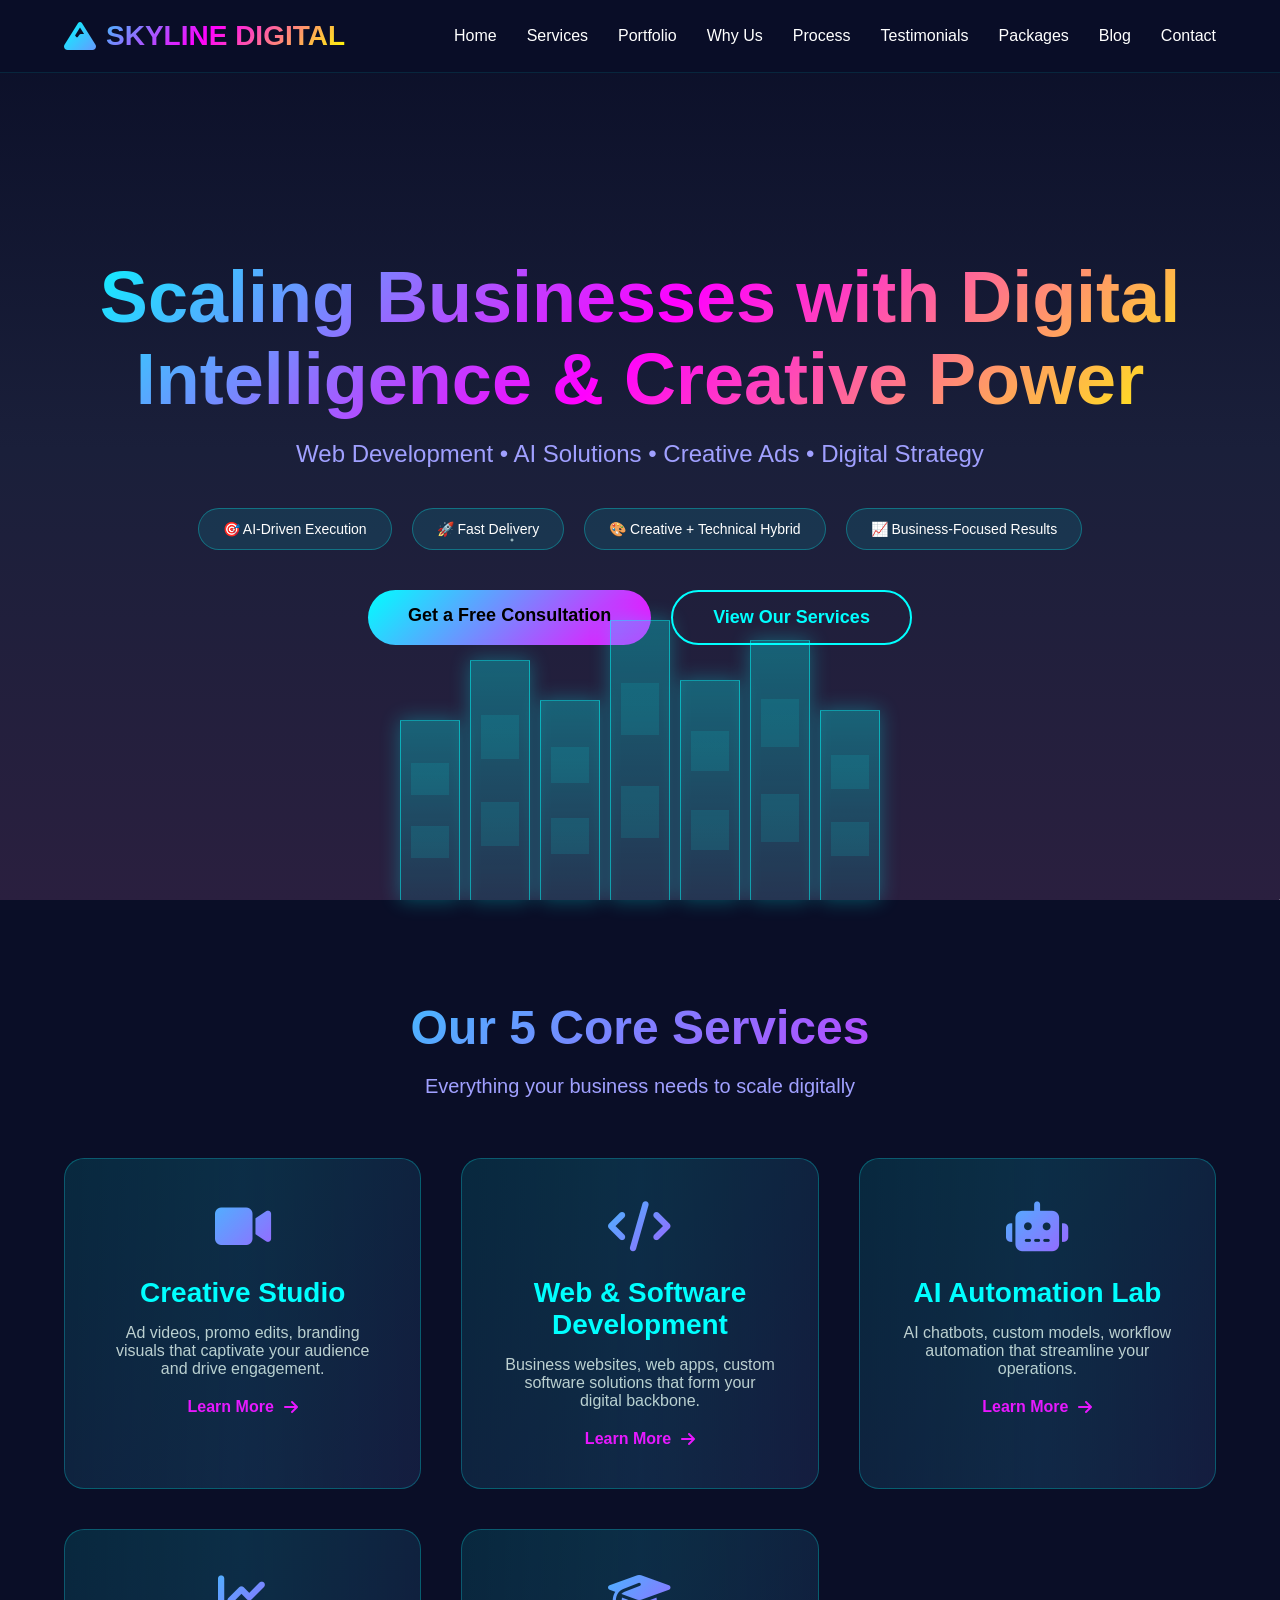
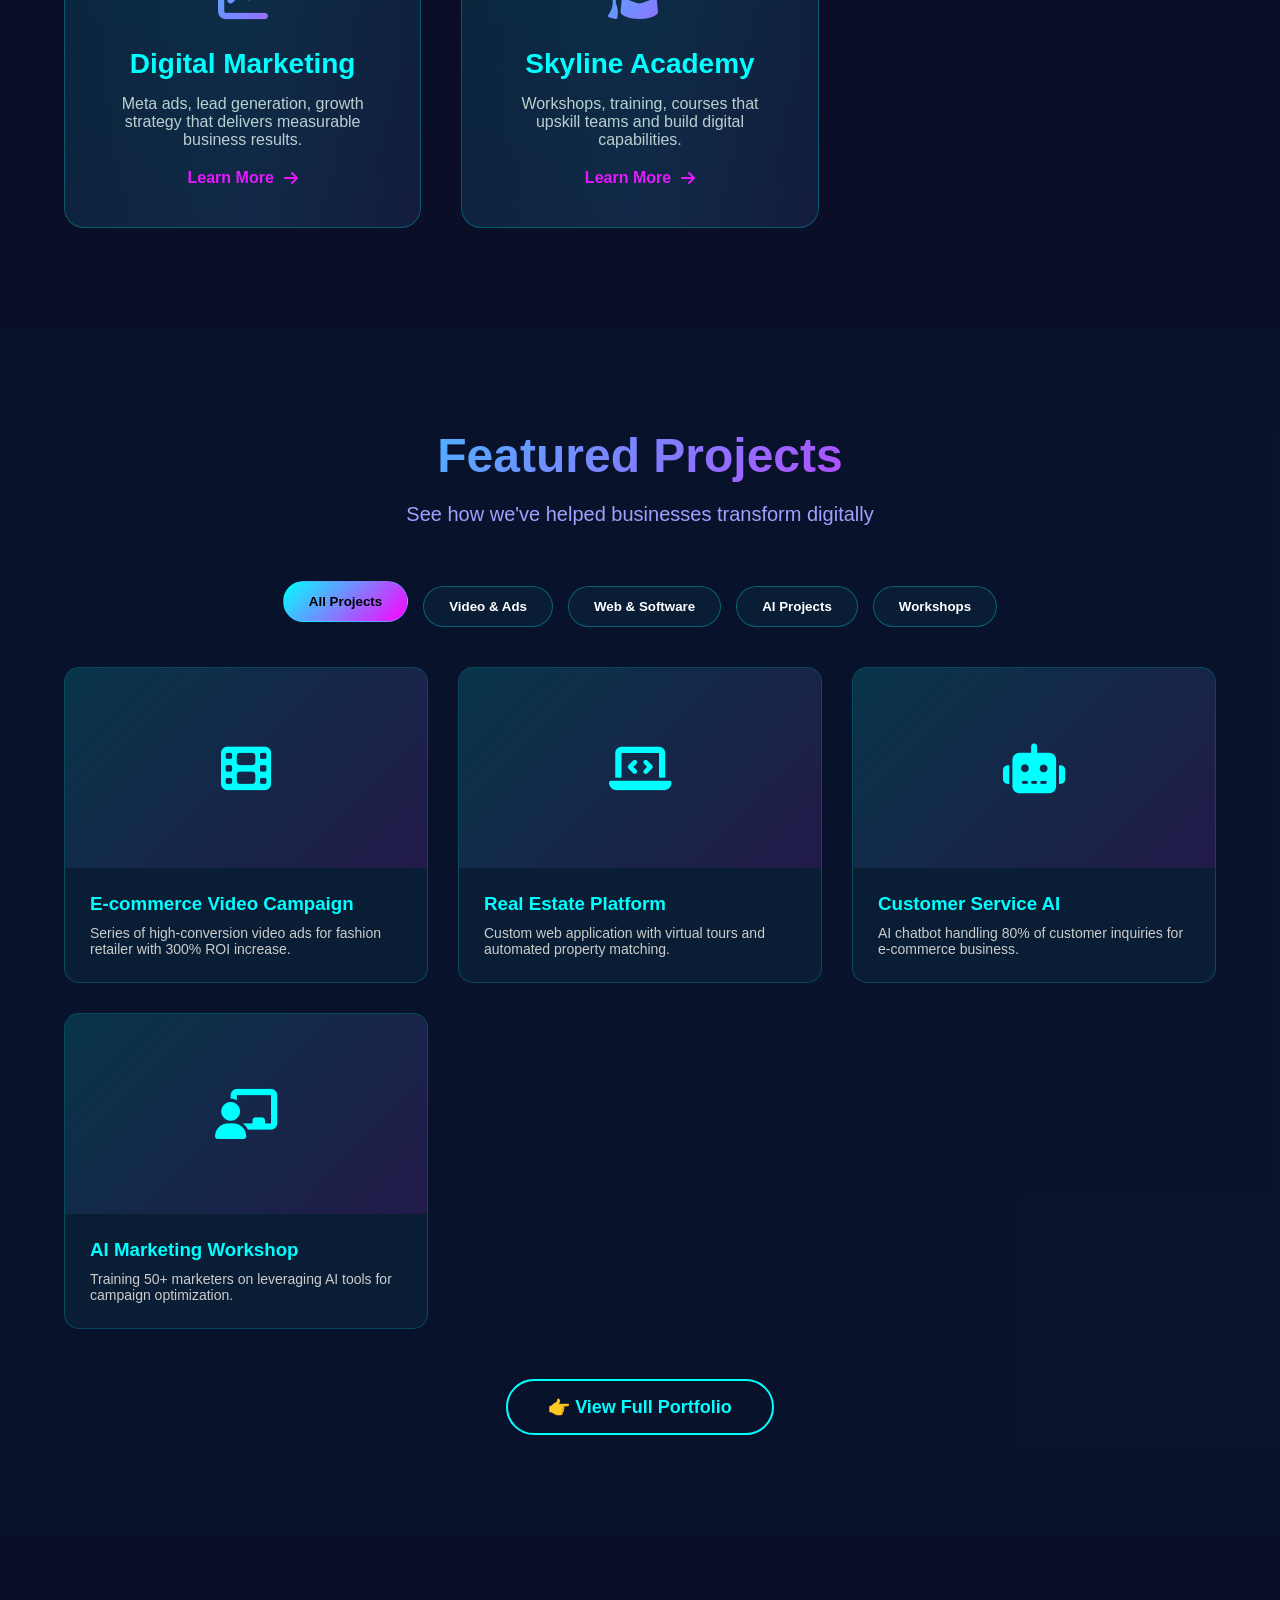
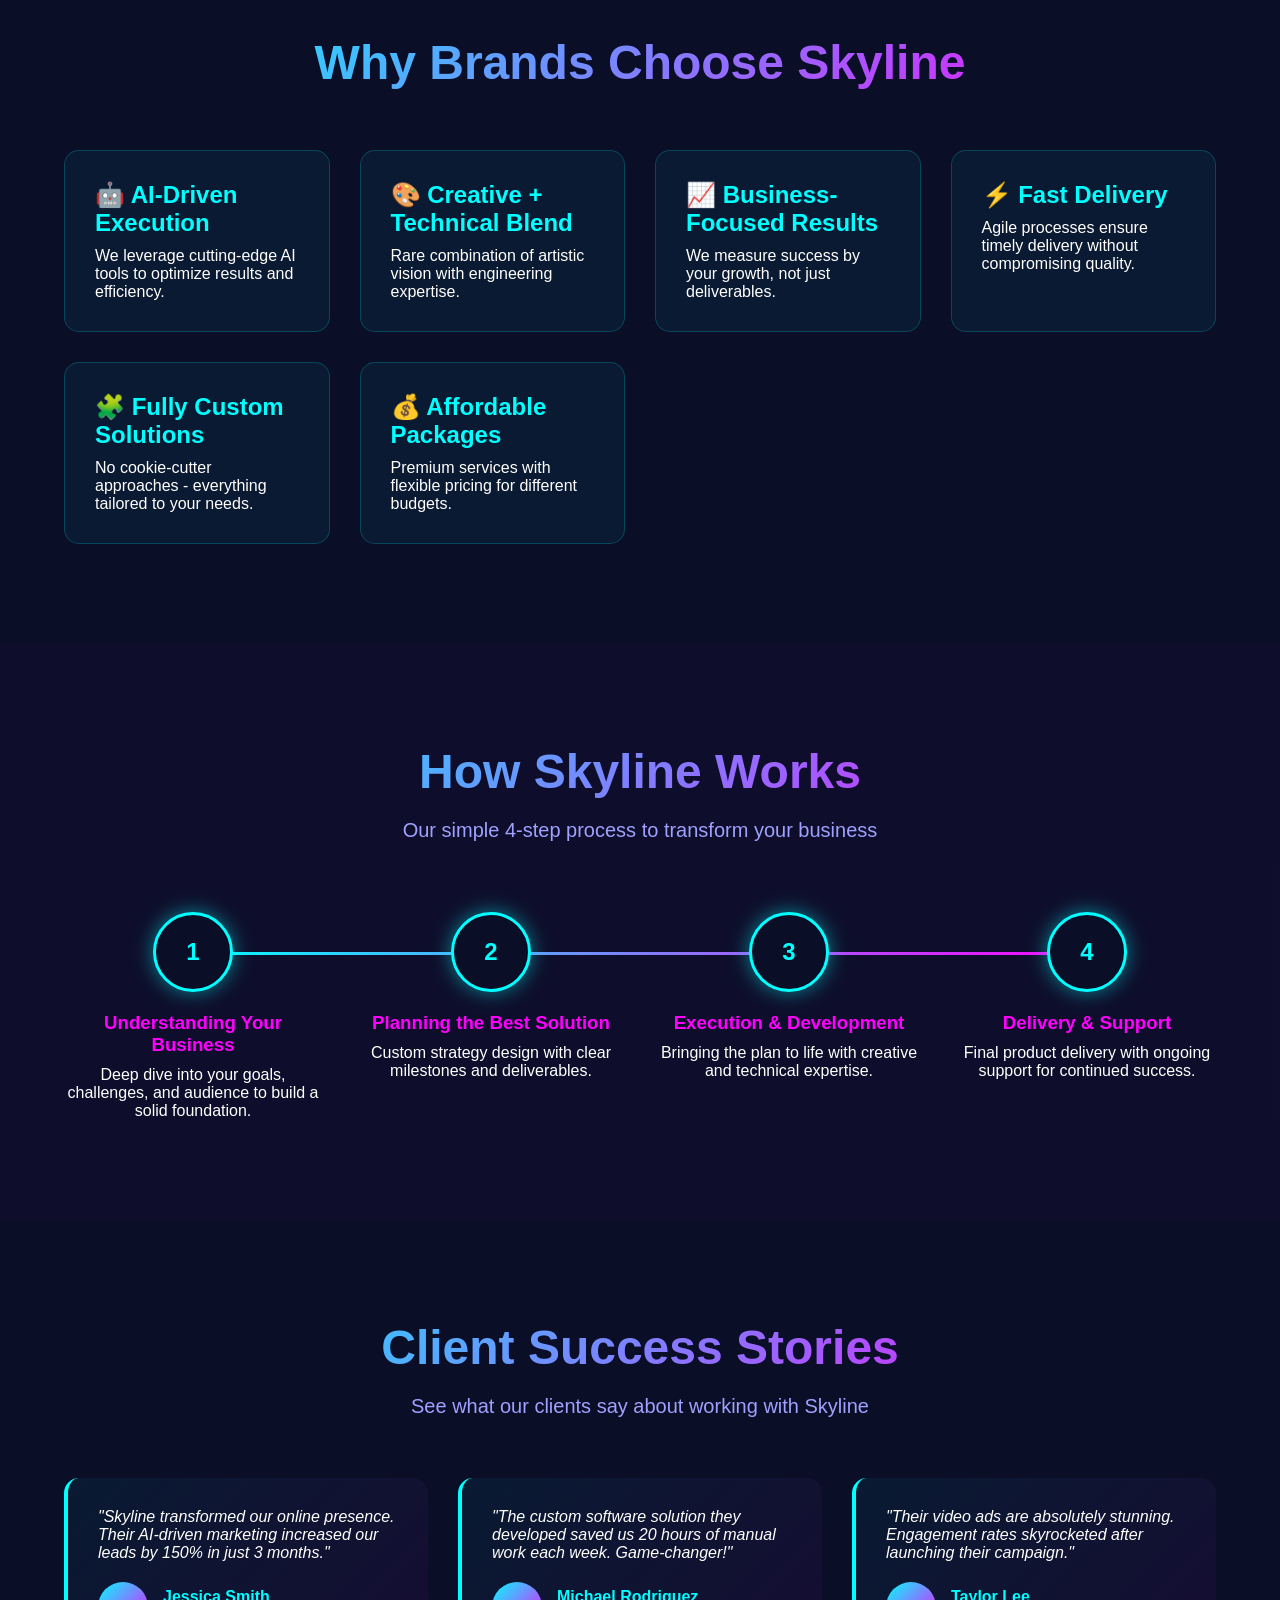
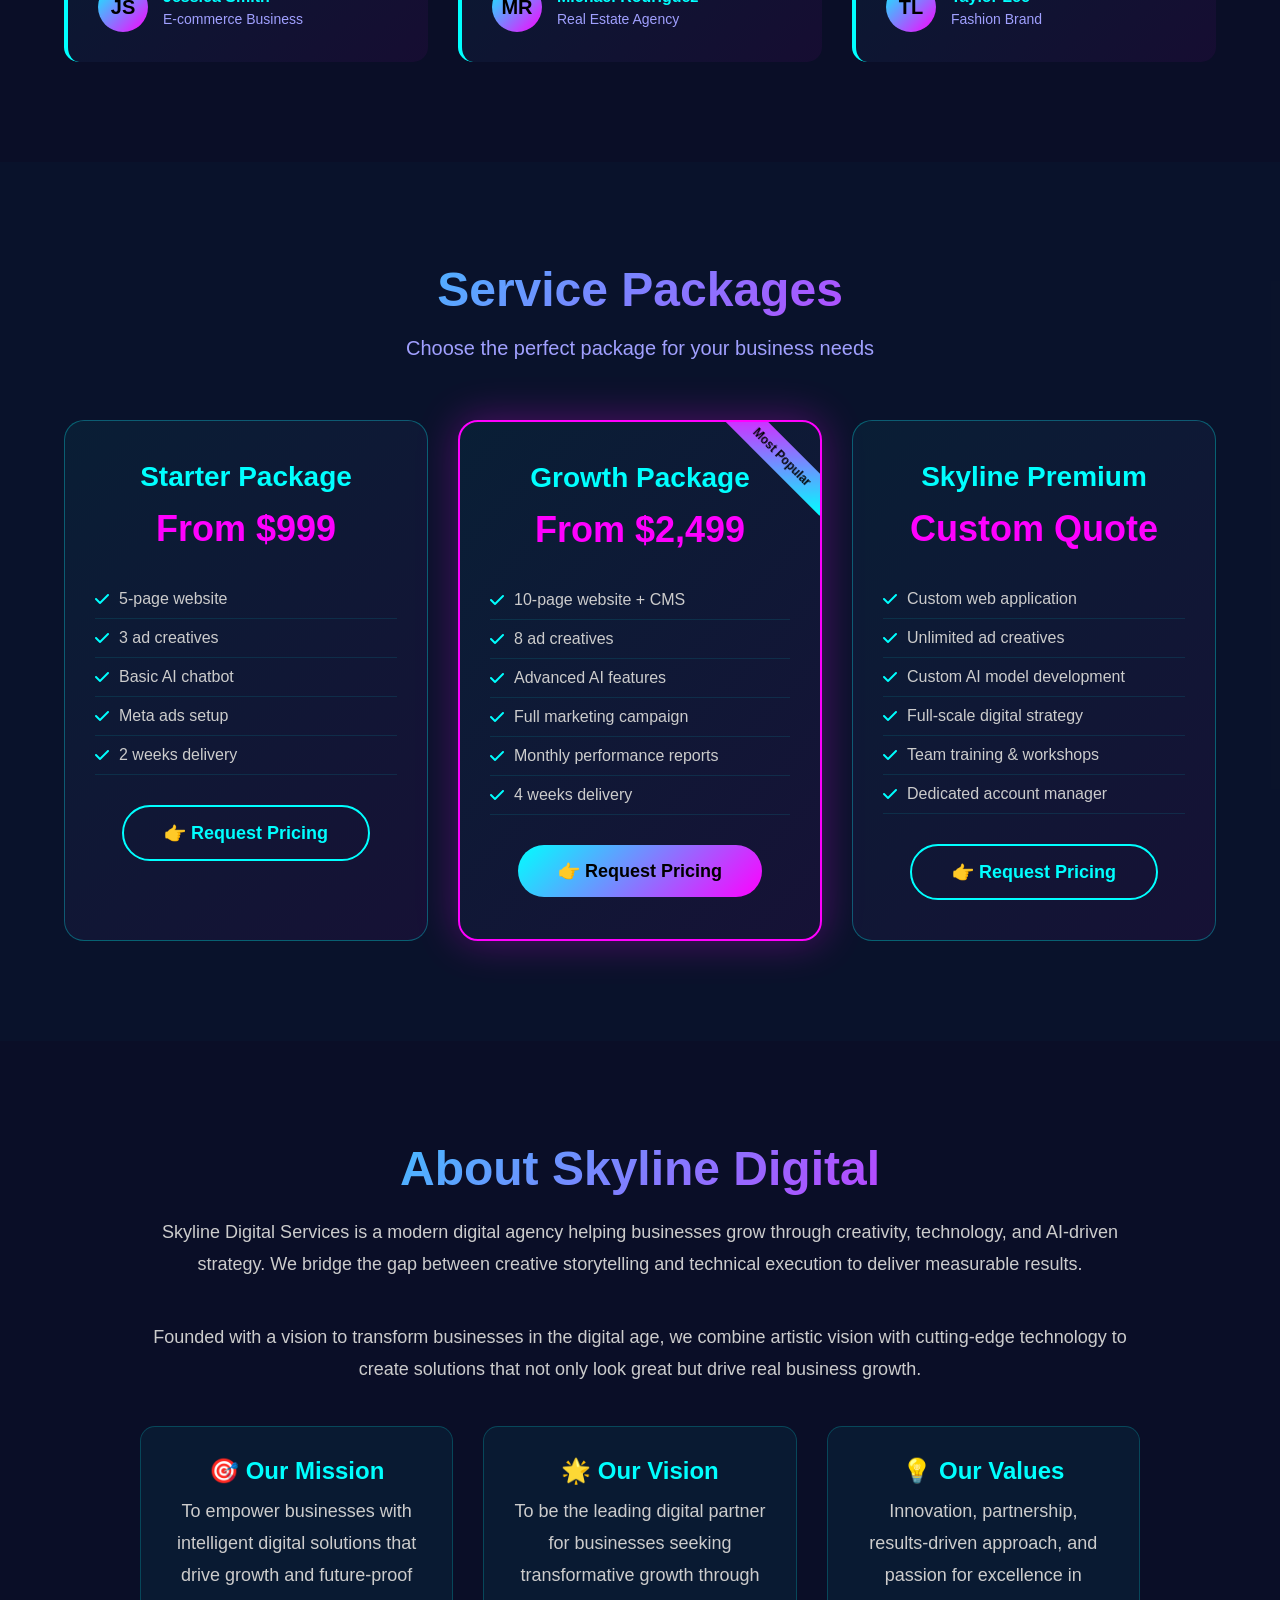
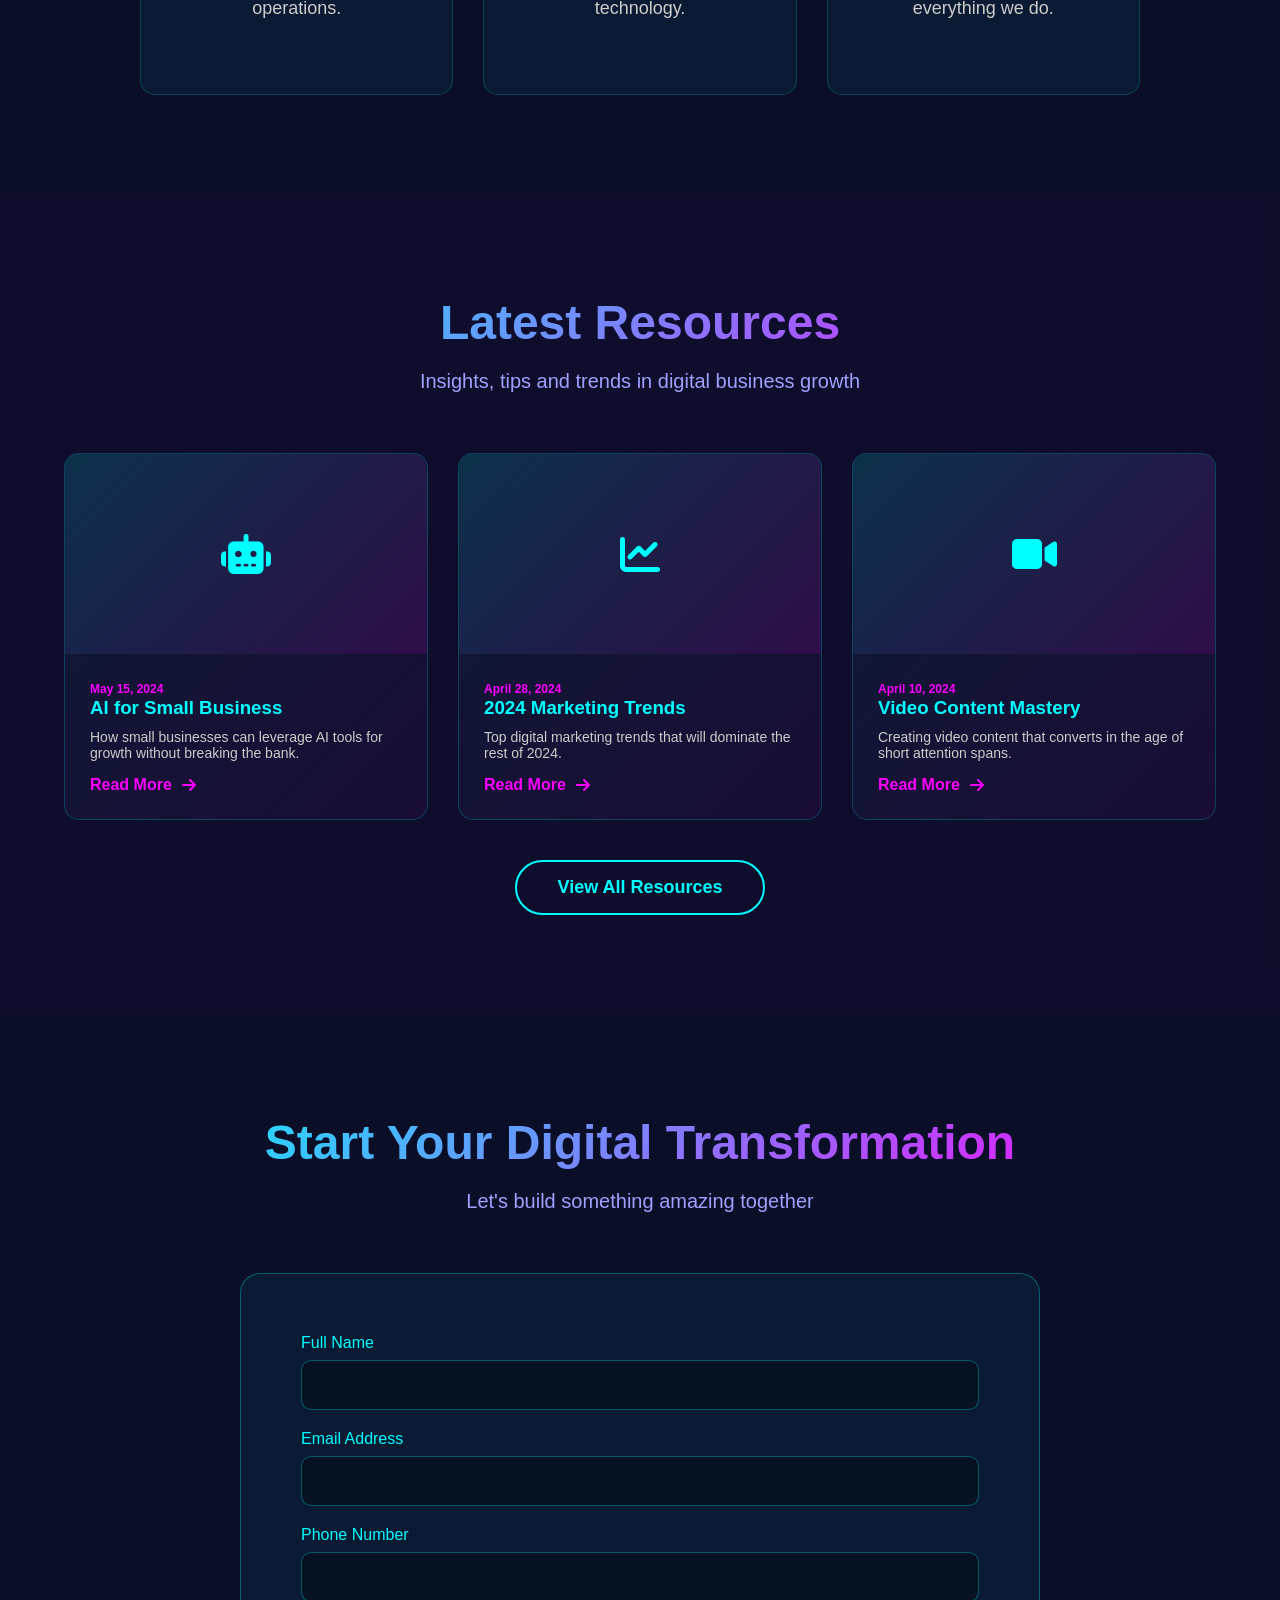
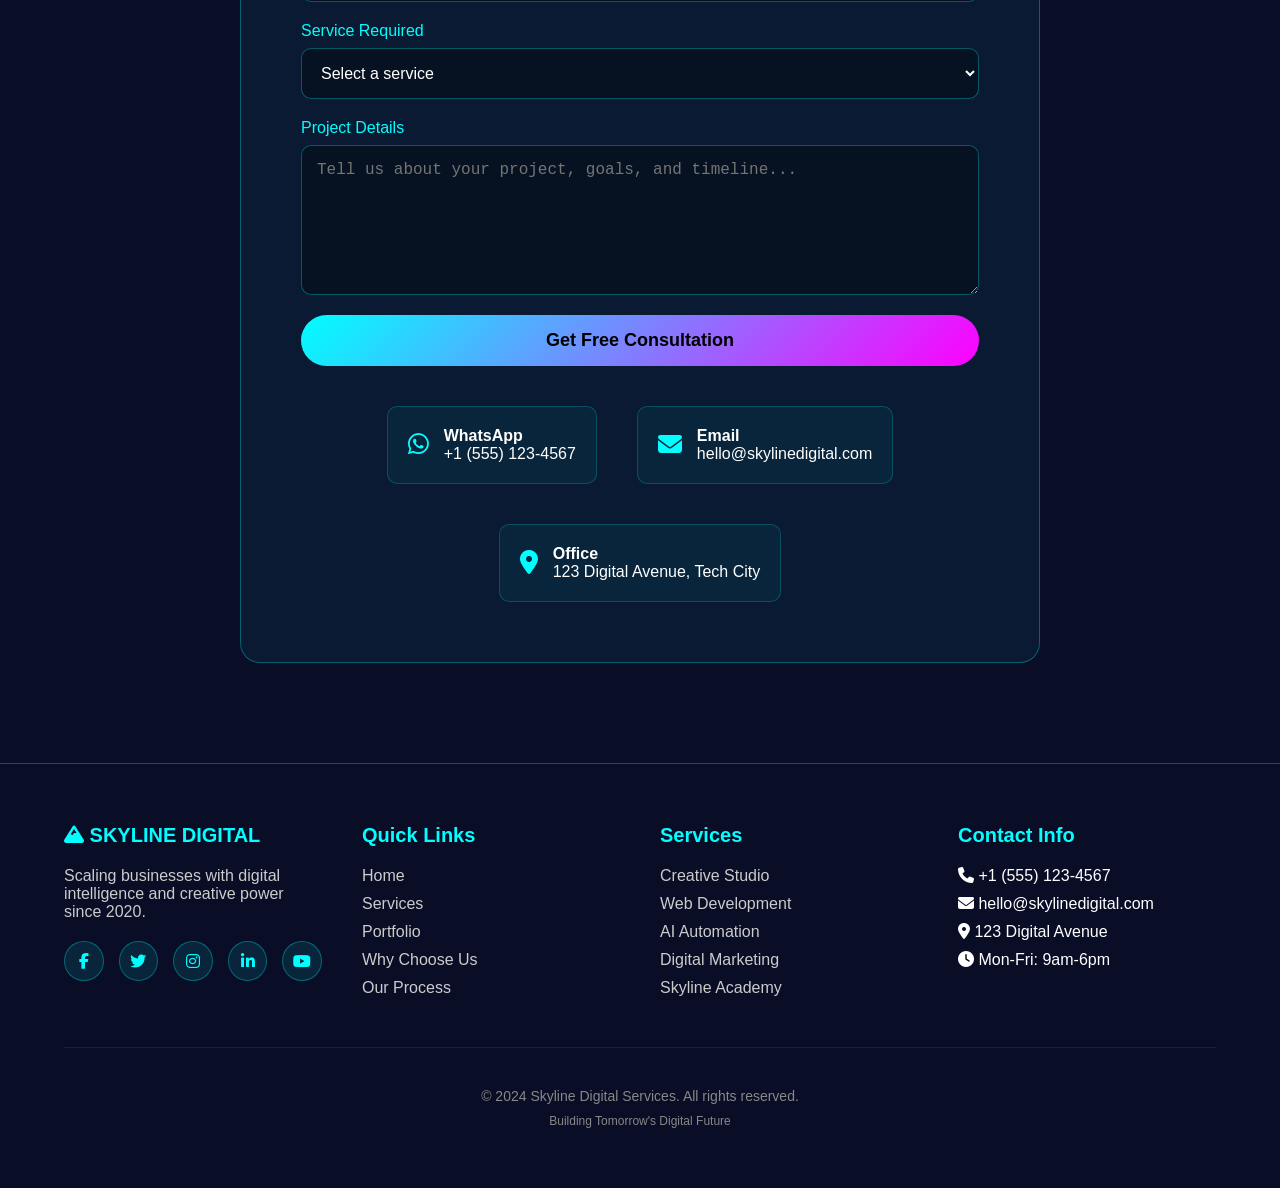
<file: sky/index2.html>
<!DOCTYPE html>
<html lang="en">
<head>
    <meta charset="UTF-8">
    <meta name="viewport" content="width=device-width, initial-scale=1.0">
    <title>Skyline Digital Services - Building Tomorrow's Digital Future</title>
    <link rel="stylesheet" href="https://cdnjs.cloudflare.com/ajax/libs/font-awesome/6.4.0/css/all.min.css">
    <style>
        * {
            margin: 0;
            padding: 0;
            box-sizing: border-box;
        }

        body {
            font-family: 'Segoe UI', Tahoma, Geneva, Verdana, sans-serif;
            background: #0a0e27;
            color: #fff;
            overflow-x: hidden;
        }

        /* Animated Skyline Background */
        .skyline-bg {
            position: fixed;
            top: 0;
            left: 0;
            width: 100%;
            height: 100%;
            z-index: -1;
            background: linear-gradient(180deg, #0a0e27 0%, #1a1f3a 50%, #2a1f3f 100%);
        }

        .stars {
            position: absolute;
            width: 100%;
            height: 100%;
            background-image: 
                radial-gradient(2px 2px at 20% 30%, white, transparent),
                radial-gradient(2px 2px at 60% 70%, white, transparent),
                radial-gradient(1px 1px at 50% 50%, white, transparent),
                radial-gradient(1px 1px at 80% 10%, white, transparent),
                radial-gradient(2px 2px at 90% 60%, white, transparent);
            background-size: 200% 200%;
            animation: twinkle 8s ease-in-out infinite;
        }

        @keyframes twinkle {
            0%, 100% { opacity: 0.5; }
            50% { opacity: 1; }
        }

        /* Navigation */
        nav {
            position: fixed;
            top: 0;
            width: 100%;
            padding: 20px 5%;
            display: flex;
            justify-content: space-between;
            align-items: center;
            z-index: 1000;
            background: rgba(10, 14, 39, 0.95);
            backdrop-filter: blur(10px);
            border-bottom: 1px solid rgba(0, 255, 255, 0.1);
            animation: slideDown 0.8s ease-out;
        }

        @keyframes slideDown {
            from { transform: translateY(-100px); opacity: 0; }
            to { transform: translateY(0); opacity: 1; }
        }

        .logo {
            font-size: 28px;
            font-weight: bold;
            background: linear-gradient(135deg, #00ffff, #ff00ff, #ffff00);
            -webkit-background-clip: text;
            -webkit-text-fill-color: transparent;
            animation: glow 3s ease-in-out infinite;
            display: flex;
            align-items: center;
        }

        .logo i {
            margin-right: 10px;
            font-size: 32px;
        }

        @keyframes glow {
            0%, 100% { filter: drop-shadow(0 0 10px rgba(0, 255, 255, 0.5)); }
            50% { filter: drop-shadow(0 0 20px rgba(255, 0, 255, 0.8)); }
        }

        .nav-links {
            display: flex;
            gap: 30px;
            list-style: none;
        }

        .nav-links a {
            color: #fff;
            text-decoration: none;
            font-size: 16px;
            transition: all 0.3s;
            position: relative;
        }

        .nav-links a::after {
            content: '';
            position: absolute;
            bottom: -5px;
            left: 0;
            width: 0;
            height: 2px;
            background: linear-gradient(90deg, #00ffff, #ff00ff);
            transition: width 0.3s;
        }

        .nav-links a:hover::after {
            width: 100%;
        }

        /* Hero Section */
        .hero {
            min-height: 100vh;
            display: flex;
            align-items: center;
            justify-content: center;
            text-align: center;
            padding: 100px 5%;
            position: relative;
        }

        .hero-content {
            max-width: 1200px;
            animation: fadeInUp 1s ease-out;
        }

        @keyframes fadeInUp {
            from { transform: translateY(50px); opacity: 0; }
            to { transform: translateY(0); opacity: 1; }
        }

        .hero h1 {
            font-size: 72px;
            margin-bottom: 20px;
            background: linear-gradient(135deg, #00ffff, #ff00ff, #ffff00);
            -webkit-background-clip: text;
            -webkit-text-fill-color: transparent;
            animation: textShine 3s ease-in-out infinite;
        }

        @keyframes textShine {
            0%, 100% { filter: brightness(1); }
            50% { filter: brightness(1.5); }
        }

        .hero p {
            font-size: 24px;
            margin-bottom: 40px;
            color: #a0a0ff;
            animation: fadeInUp 1.2s ease-out;
        }

        .badges {
            display: flex;
            gap: 20px;
            justify-content: center;
            flex-wrap: wrap;
            margin-bottom: 40px;
            animation: fadeInUp 1.4s ease-out;
        }

        .badge {
            padding: 12px 24px;
            background: rgba(0, 255, 255, 0.1);
            border: 1px solid rgba(0, 255, 255, 0.3);
            border-radius: 25px;
            font-size: 14px;
            transition: all 0.3s;
            cursor: pointer;
        }

        .badge:hover {
            background: rgba(0, 255, 255, 0.2);
            transform: translateY(-5px);
            box-shadow: 0 10px 30px rgba(0, 255, 255, 0.3);
        }

        .cta-buttons {
            display: flex;
            gap: 20px;
            justify-content: center;
            animation: fadeInUp 1.6s ease-out;
        }

        .btn {
            padding: 15px 40px;
            font-size: 18px;
            border: none;
            border-radius: 30px;
            cursor: pointer;
            transition: all 0.3s;
            text-decoration: none;
            display: inline-block;
            font-weight: bold;
        }

        .btn-primary {
            background: linear-gradient(135deg, #00ffff, #ff00ff);
            color: #000;
        }

        .btn-primary:hover {
            transform: scale(1.05);
            box-shadow: 0 15px 40px rgba(0, 255, 255, 0.5);
        }

        .btn-secondary {
            background: transparent;
            border: 2px solid #00ffff;
            color: #00ffff;
        }

        .btn-secondary:hover {
            background: rgba(0, 255, 255, 0.1);
            transform: scale(1.05);
        }

        /* Skyline Animation */
        .skyline-buildings {
            position: absolute;
            bottom: 0;
            left: 0;
            width: 100%;
            height: 300px;
            display: flex;
            align-items: flex-end;
            justify-content: center;
            gap: 10px;
        }

        .building {
            width: 60px;
            background: linear-gradient(180deg, rgba(0, 255, 255, 0.3), rgba(0, 255, 255, 0.1));
            border: 1px solid rgba(0, 255, 255, 0.5);
            border-bottom: none;
            position: relative;
            animation: buildingGrow 2s ease-out;
            box-shadow: 0 0 20px rgba(0, 255, 255, 0.3);
        }

        @keyframes buildingGrow {
            from { height: 0; opacity: 0; }
            to { opacity: 1; }
        }

        .building:nth-child(1) { height: 180px; animation-delay: 0s; }
        .building:nth-child(2) { height: 240px; animation-delay: 0.2s; }
        .building:nth-child(3) { height: 200px; animation-delay: 0.4s; }
        .building:nth-child(4) { height: 280px; animation-delay: 0.6s; }
        .building:nth-child(5) { height: 220px; animation-delay: 0.8s; }
        .building:nth-child(6) { height: 260px; animation-delay: 1s; }
        .building:nth-child(7) { height: 190px; animation-delay: 1.2s; }

        .building::before {
            content: '';
            position: absolute;
            top: 10px;
            left: 10px;
            right: 10px;
            bottom: 10px;
            background: linear-gradient(180deg, 
                transparent 0%, 
                transparent 20%, 
                rgba(0, 255, 255, 0.1) 20%, 
                rgba(0, 255, 255, 0.1) 40%,
                transparent 40%,
                transparent 60%,
                rgba(0, 255, 255, 0.1) 60%,
                rgba(0, 255, 255, 0.1) 80%,
                transparent 80%);
            animation: windowsBlink 3s ease-in-out infinite;
        }

        @keyframes windowsBlink {
            0%, 100% { opacity: 0.5; }
            50% { opacity: 1; }
        }

        /* Section Styling */
        section {
            padding: 100px 5%;
            position: relative;
        }

        .section-title {
            font-size: 48px;
            text-align: center;
            margin-bottom: 20px;
            background: linear-gradient(135deg, #00ffff, #ff00ff);
            -webkit-background-clip: text;
            -webkit-text-fill-color: transparent;
        }

        .section-subtitle {
            text-align: center;
            font-size: 20px;
            color: #a0a0ff;
            margin-bottom: 60px;
            max-width: 800px;
            margin-left: auto;
            margin-right: auto;
        }

        /* About Section */
        .about-content {
            max-width: 1000px;
            margin: 0 auto;
            text-align: center;
        }

        .about-content p {
            font-size: 18px;
            line-height: 1.8;
            color: #ccc;
            margin-bottom: 40px;
        }

        .values {
            display: grid;
            grid-template-columns: repeat(auto-fit, minmax(250px, 1fr));
            gap: 30px;
            margin-top: 60px;
        }

        .value-card {
            padding: 30px;
            background: rgba(0, 255, 255, 0.05);
            border: 1px solid rgba(0, 255, 255, 0.2);
            border-radius: 15px;
            transition: all 0.3s;
            cursor: pointer;
        }

        .value-card:hover {
            background: rgba(0, 255, 255, 0.1);
            transform: translateY(-10px);
            box-shadow: 0 15px 40px rgba(0, 255, 255, 0.3);
        }

        .value-card h3 {
            font-size: 24px;
            margin-bottom: 10px;
            color: #00ffff;
        }

        /* Services Section - Enhanced */
        .services-grid {
            display: grid;
            grid-template-columns: repeat(auto-fit, minmax(350px, 1fr));
            gap: 40px;
            margin-top: 60px;
        }

        .service-card {
            padding: 40px;
            background: linear-gradient(135deg, rgba(0, 255, 255, 0.05), rgba(255, 0, 255, 0.05));
            border: 1px solid rgba(0, 255, 255, 0.3);
            border-radius: 20px;
            transition: all 0.4s;
            cursor: pointer;
            position: relative;
            overflow: hidden;
            text-align: center;
        }

        .service-card::before {
            content: '';
            position: absolute;
            top: -50%;
            left: -50%;
            width: 200%;
            height: 200%;
            background: linear-gradient(45deg, transparent, rgba(0, 255, 255, 0.1), transparent);
            transform: rotate(45deg);
            transition: all 0.6s;
        }

        .service-card:hover::before {
            left: 100%;
        }

        .service-card:hover {
            transform: translateY(-15px) scale(1.02);
            box-shadow: 0 20px 50px rgba(0, 255, 255, 0.4);
            border-color: rgba(0, 255, 255, 0.6);
        }

        .service-icon {
            font-size: 50px;
            margin-bottom: 20px;
            background: linear-gradient(135deg, #00ffff, #ff00ff);
            -webkit-background-clip: text;
            -webkit-text-fill-color: transparent;
        }

        .service-card h3 {
            font-size: 28px;
            margin-bottom: 15px;
            color: #00ffff;
        }

        .service-card p {
            color: #ccc;
            margin-bottom: 20px;
            font-size: 16px;
        }

        .service-link {
            color: #ff00ff;
            text-decoration: none;
            font-weight: bold;
            display: inline-flex;
            align-items: center;
            gap: 10px;
            transition: all 0.3s;
        }

        .service-link:hover {
            color: #00ffff;
            gap: 15px;
        }

        /* Portfolio Section */
        .portfolio-tabs {
            display: flex;
            justify-content: center;
            flex-wrap: wrap;
            gap: 15px;
            margin-bottom: 40px;
        }

        .tab-btn {
            padding: 12px 25px;
            background: rgba(0, 255, 255, 0.05);
            border: 1px solid rgba(0, 255, 255, 0.3);
            border-radius: 25px;
            color: #fff;
            font-weight: bold;
            cursor: pointer;
            transition: all 0.3s;
        }

        .tab-btn.active, .tab-btn:hover {
            background: linear-gradient(135deg, #00ffff, #ff00ff);
            color: #000;
            transform: translateY(-5px);
        }

        .portfolio-grid {
            display: grid;
            grid-template-columns: repeat(auto-fill, minmax(300px, 1fr));
            gap: 30px;
            margin-bottom: 50px;
        }

        .portfolio-item {
            background: rgba(0, 255, 255, 0.05);
            border-radius: 15px;
            overflow: hidden;
            border: 1px solid rgba(0, 255, 255, 0.2);
            transition: all 0.3s;
        }

        .portfolio-item:hover {
            transform: translateY(-10px);
            box-shadow: 0 20px 40px rgba(0, 255, 255, 0.3);
            border-color: #00ffff;
        }

        .portfolio-img {
            height: 200px;
            background: linear-gradient(135deg, rgba(0, 255, 255, 0.1), rgba(255, 0, 255, 0.1));
            display: flex;
            align-items: center;
            justify-content: center;
            font-size: 50px;
            color: #00ffff;
        }

        .portfolio-content {
            padding: 25px;
        }

        .portfolio-content h3 {
            color: #00ffff;
            margin-bottom: 10px;
        }

        .portfolio-content p {
            color: #ccc;
            font-size: 14px;
        }

        /* Process Section */
        .process-timeline {
            display: flex;
            justify-content: space-between;
            position: relative;
            margin-top: 70px;
            flex-wrap: wrap;
            gap: 40px;
        }

        .process-timeline::before {
            content: '';
            position: absolute;
            top: 40px;
            left: 10%;
            width: 80%;
            height: 3px;
            background: linear-gradient(90deg, #00ffff, #ff00ff);
            z-index: 1;
        }

        .process-step {
            flex: 1;
            min-width: 200px;
            text-align: center;
            position: relative;
            z-index: 2;
        }

        .step-number {
            width: 80px;
            height: 80px;
            background: #0a0e27;
            border-radius: 50%;
            display: flex;
            align-items: center;
            justify-content: center;
            font-size: 24px;
            font-weight: bold;
            color: #00ffff;
            margin: 0 auto 20px;
            border: 3px solid #00ffff;
            box-shadow: 0 0 20px rgba(0, 255, 255, 0.5);
        }

        .step-content h3 {
            color: #ff00ff;
            margin-bottom: 10px;
        }

        /* Testimonials */
        .testimonials-grid {
            display: grid;
            grid-template-columns: repeat(auto-fit, minmax(300px, 1fr));
            gap: 30px;
            margin-top: 50px;
        }

        .testimonial-card {
            background: linear-gradient(135deg, rgba(0, 255, 255, 0.05), rgba(255, 0, 255, 0.05));
            padding: 30px;
            border-radius: 15px;
            border-left: 4px solid #00ffff;
            transition: all 0.3s;
        }

        .testimonial-card:hover {
            transform: translateY(-10px);
            box-shadow: 0 15px 40px rgba(0, 255, 255, 0.3);
        }

        .testimonial-text {
            font-style: italic;
            margin-bottom: 20px;
            color: #fff;
            font-size: 16px;
        }

        .testimonial-author {
            display: flex;
            align-items: center;
        }

        .author-img {
            width: 50px;
            height: 50px;
            border-radius: 50%;
            background: linear-gradient(135deg, #00ffff, #ff00ff);
            margin-right: 15px;
            display: flex;
            align-items: center;
            justify-content: center;
            color: #000;
            font-weight: bold;
            font-size: 20px;
        }

        .author-info h4 {
            color: #00ffff;
            margin-bottom: 5px;
        }

        .author-info p {
            color: #a0a0ff;
            font-size: 14px;
        }

        /* Packages Section */
        .packages-grid {
            display: grid;
            grid-template-columns: repeat(auto-fit, minmax(300px, 1fr));
            gap: 30px;
            margin-top: 50px;
        }

        .package-card {
            background: linear-gradient(135deg, rgba(0, 255, 255, 0.05), rgba(255, 0, 255, 0.05));
            border-radius: 20px;
            padding: 40px 30px;
            border: 1px solid rgba(0, 255, 255, 0.3);
            text-align: center;
            transition: all 0.3s;
            position: relative;
            overflow: hidden;
        }

        .package-card.popular {
            transform: scale(1.05);
            border: 2px solid #ff00ff;
            box-shadow: 0 0 40px rgba(255, 0, 255, 0.3);
        }

        .package-card:hover {
            transform: translateY(-15px);
        }

        .package-card.popular:hover {
            transform: scale(1.05) translateY(-15px);
        }

        .package-badge {
            position: absolute;
            top: 20px;
            right: -30px;
            background: linear-gradient(135deg, #ff00ff, #00ffff);
            color: #000;
            padding: 8px 30px;
            transform: rotate(45deg);
            font-size: 12px;
            font-weight: bold;
        }

        .package-card h3 {
            font-size: 28px;
            color: #00ffff;
            margin-bottom: 15px;
        }

        .package-card .price {
            font-size: 36px;
            color: #ff00ff;
            margin-bottom: 25px;
            font-weight: bold;
        }

        .package-features {
            list-style: none;
            text-align: left;
            margin: 30px 0;
        }

        .package-features li {
            padding: 10px 0;
            border-bottom: 1px solid rgba(0, 255, 255, 0.1);
            color: #ccc;
            display: flex;
            align-items: center;
        }

        .package-features li i {
            color: #00ffff;
            margin-right: 10px;
        }

        /* Blog Section */
        .blog-grid {
            display: grid;
            grid-template-columns: repeat(auto-fit, minmax(300px, 1fr));
            gap: 30px;
            margin-top: 50px;
        }

        .blog-card {
            background: linear-gradient(135deg, rgba(0, 255, 255, 0.05), rgba(255, 0, 255, 0.05));
            border-radius: 15px;
            overflow: hidden;
            border: 1px solid rgba(0, 255, 255, 0.2);
            transition: all 0.3s;
        }

        .blog-card:hover {
            transform: translateY(-10px);
            box-shadow: 0 15px 40px rgba(0, 255, 255, 0.3);
        }

        .blog-img {
            height: 200px;
            background: linear-gradient(135deg, rgba(0, 255, 255, 0.1), rgba(255, 0, 255, 0.1));
            display: flex;
            align-items: center;
            justify-content: center;
            color: #00ffff;
            font-size: 40px;
        }

        .blog-content {
            padding: 25px;
        }

        .blog-content h3 {
            color: #00ffff;
            margin-bottom: 10px;
        }

        .blog-content p {
            color: #ccc;
            font-size: 14px;
            margin-bottom: 15px;
        }

        .blog-date {
            color: #ff00ff;
            font-size: 12px;
            font-weight: bold;
        }

        /* Contact Section */
        .contact-container {
            max-width: 800px;
            margin: 0 auto;
            background: rgba(0, 255, 255, 0.05);
            padding: 60px;
            border-radius: 20px;
            border: 1px solid rgba(0, 255, 255, 0.3);
        }

        .contact-form {
            display: flex;
            flex-direction: column;
            gap: 20px;
        }

        .form-group {
            display: flex;
            flex-direction: column;
        }

        .form-group label {
            margin-bottom: 8px;
            color: #00ffff;
            font-size: 16px;
        }

        .form-group input,
        .form-group select,
        .form-group textarea {
            padding: 15px;
            background: rgba(0, 0, 0, 0.3);
            border: 1px solid rgba(0, 255, 255, 0.3);
            border-radius: 10px;
            color: #fff;
            font-size: 16px;
            transition: all 0.3s;
        }

        .form-group input:focus,
        .form-group select:focus,
        .form-group textarea:focus {
            outline: none;
            border-color: #00ffff;
            box-shadow: 0 0 20px rgba(0, 255, 255, 0.3);
        }

        .form-group textarea {
            min-height: 150px;
            resize: vertical;
        }

        .contact-info {
            display: flex;
            justify-content: center;
            gap: 40px;
            margin-top: 40px;
            flex-wrap: wrap;
        }

        .contact-item {
            display: flex;
            align-items: center;
            gap: 15px;
            padding: 20px;
            background: rgba(0, 255, 255, 0.05);
            border-radius: 10px;
            border: 1px solid rgba(0, 255, 255, 0.2);
            transition: all 0.3s;
        }

        .contact-item:hover {
            background: rgba(0, 255, 255, 0.1);
            transform: translateY(-5px);
        }

        .contact-icon {
            font-size: 24px;
            color: #00ffff;
        }

        /* Footer */
        footer {
            background: rgba(10, 14, 39, 0.9);
            padding: 60px 5%;
            border-top: 1px solid rgba(0, 255, 255, 0.3);
        }

        .footer-content {
            display: grid;
            grid-template-columns: repeat(auto-fit, minmax(250px, 1fr));
            gap: 40px;
            margin-bottom: 40px;
        }

        .footer-section h3 {
            color: #00ffff;
            margin-bottom: 20px;
            font-size: 20px;
        }

        .footer-section p {
            color: #ccc;
            margin-bottom: 20px;
        }

        .footer-links {
            list-style: none;
        }

        .footer-links li {
            margin-bottom: 10px;
        }

        .footer-links a {
            color: #ccc;
            text-decoration: none;
            transition: color 0.3s;
        }

        .footer-links a:hover {
            color: #00ffff;
            padding-left: 5px;
        }

        .social-icons {
            display: flex;
            gap: 15px;
            margin-top: 20px;
        }

        .social-icons a {
            width: 40px;
            height: 40px;
            background: rgba(0, 255, 255, 0.1);
            border: 1px solid rgba(0, 255, 255, 0.3);
            border-radius: 50%;
            display: flex;
            align-items: center;
            justify-content: center;
            color: #00ffff;
            text-decoration: none;
            transition: all 0.3s;
        }

        .social-icons a:hover {
            background: rgba(0, 255, 255, 0.3);
            transform: translateY(-5px);
        }

        .copyright {
            text-align: center;
            padding-top: 40px;
            border-top: 1px solid rgba(0, 255, 255, 0.1);
            color: #888;
            font-size: 14px;
        }

        /* Scroll Animations */
        .fade-in {
            opacity: 0;
            transform: translateY(30px);
            transition: all 0.8s ease-out;
        }

        .fade-in.visible {
            opacity: 1;
            transform: translateY(0);
        }

        /* Responsive */
        @media (max-width: 992px) {
            .process-timeline::before {
                display: none;
            }
            
            .process-step {
                text-align: left;
                display: flex;
                align-items: center;
                gap: 20px;
            }
            
            .step-number {
                margin: 0;
                flex-shrink: 0;
            }
        }

        @media (max-width: 768px) {
            .hero h1 { font-size: 42px; }
            .hero p { font-size: 18px; }
            .section-title { font-size: 36px; }
            .nav-links { 
                display: none; 
                position: fixed;
                top: 80px;
                left: 0;
                width: 100%;
                background: rgba(10, 14, 39, 0.95);
                flex-direction: column;
                padding: 20px;
                text-align: center;
            }
            .nav-links.active {
                display: flex;
            }
            .services-grid { grid-template-columns: 1fr; }
            .contact-container { padding: 30px; }
            .cta-buttons { flex-direction: column; }
            .package-card.popular { transform: none; }
            .package-card.popular:hover { transform: translateY(-15px); }
            .mobile-menu-btn {
                display: block;
                background: none;
                border: none;
                color: #00ffff;
                font-size: 24px;
                cursor: pointer;
            }
        }

        /* Mobile Menu Button */
        .mobile-menu-btn {
            display: none;
        }
    </style>
</head>
<body>
    <div class="skyline-bg">
        <div class="stars"></div>
    </div>

    <nav>
        <div class="logo">
            <i class="fas fa-mountain"></i>
            SKYLINE DIGITAL
        </div>
        
        <button class="mobile-menu-btn" id="mobileMenuBtn">
            <i class="fas fa-bars"></i>
        </button>
        
        <ul class="nav-links" id="navMenu">
            <li><a href="#home">Home</a></li>
            <li><a href="#services">Services</a></li>
            <li><a href="#portfolio">Portfolio</a></li>
            <li><a href="#why">Why Us</a></li>
            <li><a href="#process">Process</a></li>
            <li><a href="#testimonials">Testimonials</a></li>
            <li><a href="#packages">Packages</a></li>
            <li><a href="#blog">Blog</a></li>
            <li><a href="#contact">Contact</a></li>
        </ul>
    </nav>

    <section class="hero" id="home">
        <div class="hero-content">
            <h1>Scaling Businesses with Digital Intelligence & Creative Power</h1>
            <p>Web Development • AI Solutions • Creative Ads • Digital Strategy</p>
            
            <div class="badges">
                <div class="badge">🎯 AI-Driven Execution</div>
                <div class="badge">🚀 Fast Delivery</div>
                <div class="badge">🎨 Creative + Technical Hybrid</div>
                <div class="badge">📈 Business-Focused Results</div>
            </div>

            <div class="cta-buttons">
                <a href="#contact" class="btn btn-primary">Get a Free Consultation</a>
                <a href="#services" class="btn btn-secondary">View Our Services</a>
            </div>
        </div>

        <div class="skyline-buildings">
            <div class="building"></div>
            <div class="building"></div>
            <div class="building"></div>
            <div class="building"></div>
            <div class="building"></div>
            <div class="building"></div>
            <div class="building"></div>
        </div>
    </section>

    <!-- Services Overview -->
    <section id="services">
        <h2 class="section-title fade-in">Our 5 Core Services</h2>
        <p class="section-subtitle fade-in">Everything your business needs to scale digitally</p>

        <div class="services-grid">
            <div class="service-card fade-in">
                <div class="service-icon">
                    <i class="fas fa-video"></i>
                </div>
                <h3>Creative Studio</h3>
                <p>Ad videos, promo edits, branding visuals that captivate your audience and drive engagement.</p>
                <a href="#" class="service-link">Learn More <i class="fas fa-arrow-right"></i></a>
            </div>

            <div class="service-card fade-in">
                <div class="service-icon">
                    <i class="fas fa-code"></i>
                </div>
                <h3>Web & Software Development</h3>
                <p>Business websites, web apps, custom software solutions that form your digital backbone.</p>
                <a href="#" class="service-link">Learn More <i class="fas fa-arrow-right"></i></a>
            </div>

            <div class="service-card fade-in">
                <div class="service-icon">
                    <i class="fas fa-robot"></i>
                </div>
                <h3>AI Automation Lab</h3>
                <p>AI chatbots, custom models, workflow automation that streamline your operations.</p>
                <a href="#" class="service-link">Learn More <i class="fas fa-arrow-right"></i></a>
            </div>

            <div class="service-card fade-in">
                <div class="service-icon">
                    <i class="fas fa-chart-line"></i>
                </div>
                <h3>Digital Marketing</h3>
                <p>Meta ads, lead generation, growth strategy that delivers measurable business results.</p>
                <a href="#" class="service-link">Learn More <i class="fas fa-arrow-right"></i></a>
            </div>

            <div class="service-card fade-in">
                <div class="service-icon">
                    <i class="fas fa-graduation-cap"></i>
                </div>
                <h3>Skyline Academy</h3>
                <p>Workshops, training, courses that upskill teams and build digital capabilities.</p>
                <a href="#" class="service-link">Learn More <i class="fas fa-arrow-right"></i></a>
            </div>
        </div>
    </section>

    <!-- Portfolio Section -->
    <section id="portfolio" style="background: rgba(0, 255, 255, 0.02);">
        <h2 class="section-title fade-in">Featured Projects</h2>
        <p class="section-subtitle fade-in">See how we've helped businesses transform digitally</p>

        <div class="portfolio-tabs">
            <button class="tab-btn active" data-filter="all">All Projects</button>
            <button class="tab-btn" data-filter="video">Video & Ads</button>
            <button class="tab-btn" data-filter="web">Web & Software</button>
            <button class="tab-btn" data-filter="ai">AI Projects</button>
            <button class="tab-btn" data-filter="workshops">Workshops</button>
        </div>

        <div class="portfolio-grid">
            <div class="portfolio-item fade-in" data-category="video">
                <div class="portfolio-img">
                    <i class="fas fa-film"></i>
                </div>
                <div class="portfolio-content">
                    <h3>E-commerce Video Campaign</h3>
                    <p>Series of high-conversion video ads for fashion retailer with 300% ROI increase.</p>
                </div>
            </div>

            <div class="portfolio-item fade-in" data-category="web">
                <div class="portfolio-img">
                    <i class="fas fa-laptop-code"></i>
                </div>
                <div class="portfolio-content">
                    <h3>Real Estate Platform</h3>
                    <p>Custom web application with virtual tours and automated property matching.</p>
                </div>
            </div>

            <div class="portfolio-item fade-in" data-category="ai">
                <div class="portfolio-img">
                    <i class="fas fa-robot"></i>
                </div>
                <div class="portfolio-content">
                    <h3>Customer Service AI</h3>
                    <p>AI chatbot handling 80% of customer inquiries for e-commerce business.</p>
                </div>
            </div>

            <div class="portfolio-item fade-in" data-category="workshops">
                <div class="portfolio-img">
                    <i class="fas fa-chalkboard-teacher"></i>
                </div>
                <div class="portfolio-content">
                    <h3>AI Marketing Workshop</h3>
                    <p>Training 50+ marketers on leveraging AI tools for campaign optimization.</p>
                </div>
            </div>
        </div>

        <div style="text-align: center; margin-top: 40px;">
            <a href="#" class="btn btn-secondary">👉 View Full Portfolio</a>
        </div>
    </section>

    <!-- Why Choose Skyline -->
    <section id="why">
        <h2 class="section-title fade-in">Why Brands Choose Skyline</h2>
        <div class="values">
            <div class="value-card fade-in">
                <h3>🤖 AI-Driven Execution</h3>
                <p>We leverage cutting-edge AI tools to optimize results and efficiency.</p>
            </div>
            <div class="value-card fade-in">
                <h3>🎨 Creative + Technical Blend</h3>
                <p>Rare combination of artistic vision with engineering expertise.</p>
            </div>
            <div class="value-card fade-in">
                <h3>📈 Business-Focused Results</h3>
                <p>We measure success by your growth, not just deliverables.</p>
            </div>
            <div class="value-card fade-in">
                <h3>⚡ Fast Delivery</h3>
                <p>Agile processes ensure timely delivery without compromising quality.</p>
            </div>
            <div class="value-card fade-in">
                <h3>🧩 Fully Custom Solutions</h3>
                <p>No cookie-cutter approaches - everything tailored to your needs.</p>
            </div>
            <div class="value-card fade-in">
                <h3>💰 Affordable Packages</h3>
                <p>Premium services with flexible pricing for different budgets.</p>
            </div>
        </div>
    </section>

    <!-- Process Section -->
    <section id="process" style="background: rgba(255, 0, 255, 0.02);">
        <h2 class="section-title fade-in">How Skyline Works</h2>
        <p class="section-subtitle fade-in">Our simple 4-step process to transform your business</p>

        <div class="process-timeline">
            <div class="process-step fade-in">
                <div class="step-number">1</div>
                <div class="step-content">
                    <h3>Understanding Your Business</h3>
                    <p>Deep dive into your goals, challenges, and audience to build a solid foundation.</p>
                </div>
            </div>

            <div class="process-step fade-in">
                <div class="step-number">2</div>
                <div class="step-content">
                    <h3>Planning the Best Solution</h3>
                    <p>Custom strategy design with clear milestones and deliverables.</p>
                </div>
            </div>

            <div class="process-step fade-in">
                <div class="step-number">3</div>
                <div class="step-content">
                    <h3>Execution & Development</h3>
                    <p>Bringing the plan to life with creative and technical expertise.</p>
                </div>
            </div>

            <div class="process-step fade-in">
                <div class="step-number">4</div>
                <div class="step-content">
                    <h3>Delivery & Support</h3>
                    <p>Final product delivery with ongoing support for continued success.</p>
                </div>
            </div>
        </div>
    </section>

    <!-- Testimonials -->
    <section id="testimonials">
        <h2 class="section-title fade-in">Client Success Stories</h2>
        <p class="section-subtitle fade-in">See what our clients say about working with Skyline</p>

        <div class="testimonials-grid">
            <div class="testimonial-card fade-in">
                <p class="testimonial-text">"Skyline transformed our online presence. Their AI-driven marketing increased our leads by 150% in just 3 months."</p>
                <div class="testimonial-author">
                    <div class="author-img">JS</div>
                    <div class="author-info">
                        <h4>Jessica Smith</h4>
                        <p>E-commerce Business</p>
                    </div>
                </div>
            </div>

            <div class="testimonial-card fade-in">
                <p class="testimonial-text">"The custom software solution they developed saved us 20 hours of manual work each week. Game-changer!"</p>
                <div class="testimonial-author">
                    <div class="author-img">MR</div>
                    <div class="author-info">
                        <h4>Michael Rodriguez</h4>
                        <p>Real Estate Agency</p>
                    </div>
                </div>
            </div>

            <div class="testimonial-card fade-in">
                <p class="testimonial-text">"Their video ads are absolutely stunning. Engagement rates skyrocketed after launching their campaign."</p>
                <div class="testimonial-author">
                    <div class="author-img">TL</div>
                    <div class="author-info">
                        <h4>Taylor Lee</h4>
                        <p>Fashion Brand</p>
                    </div>
                </div>
            </div>
        </div>
    </section>

    <!-- Packages Section -->
    <section id="packages" style="background: rgba(0, 255, 255, 0.02);">
        <h2 class="section-title fade-in">Service Packages</h2>
        <p class="section-subtitle fade-in">Choose the perfect package for your business needs</p>

        <div class="packages-grid">
            <div class="package-card fade-in">
                <h3>Starter Package</h3>
                <div class="price">From $999</div>
                <ul class="package-features">
                    <li><i class="fas fa-check"></i> 5-page website</li>
                    <li><i class="fas fa-check"></i> 3 ad creatives</li>
                    <li><i class="fas fa-check"></i> Basic AI chatbot</li>
                    <li><i class="fas fa-check"></i> Meta ads setup</li>
                    <li><i class="fas fa-check"></i> 2 weeks delivery</li>
                </ul>
                <a href="#contact" class="btn btn-secondary">👉 Request Pricing</a>
            </div>

            <div class="package-card popular fade-in">
                <div class="package-badge">Most Popular</div>
                <h3>Growth Package</h3>
                <div class="price">From $2,499</div>
                <ul class="package-features">
                    <li><i class="fas fa-check"></i> 10-page website + CMS</li>
                    <li><i class="fas fa-check"></i> 8 ad creatives</li>
                    <li><i class="fas fa-check"></i> Advanced AI features</li>
                    <li><i class="fas fa-check"></i> Full marketing campaign</li>
                    <li><i class="fas fa-check"></i> Monthly performance reports</li>
                    <li><i class="fas fa-check"></i> 4 weeks delivery</li>
                </ul>
                <a href="#contact" class="btn btn-primary">👉 Request Pricing</a>
            </div>

            <div class="package-card fade-in">
                <h3>Skyline Premium</h3>
                <div class="price">Custom Quote</div>
                <ul class="package-features">
                    <li><i class="fas fa-check"></i> Custom web application</li>
                    <li><i class="fas fa-check"></i> Unlimited ad creatives</li>
                    <li><i class="fas fa-check"></i> Custom AI model development</li>
                    <li><i class="fas fa-check"></i> Full-scale digital strategy</li>
                    <li><i class="fas fa-check"></i> Team training & workshops</li>
                    <li><i class="fas fa-check"></i> Dedicated account manager</li>
                </ul>
                <a href="#contact" class="btn btn-secondary">👉 Request Pricing</a>
            </div>
        </div>
    </section>

    <!-- About Section -->
    <section id="about">
        <h2 class="section-title fade-in">About Skyline Digital</h2>
        <div class="about-content fade-in">
            <p>Skyline Digital Services is a modern digital agency helping businesses grow through creativity, technology, and AI-driven strategy. We bridge the gap between creative storytelling and technical execution to deliver measurable results.</p>
            <p>Founded with a vision to transform businesses in the digital age, we combine artistic vision with cutting-edge technology to create solutions that not only look great but drive real business growth.</p>
            
            <div class="values" style="margin-top: 40px;">
                <div class="value-card">
                    <h3>🎯 Our Mission</h3>
                    <p>To empower businesses with intelligent digital solutions that drive growth and future-proof operations.</p>
                </div>
                <div class="value-card">
                    <h3>🌟 Our Vision</h3>
                    <p>To be the leading digital partner for businesses seeking transformative growth through technology.</p>
                </div>
                <div class="value-card">
                    <h3>💡 Our Values</h3>
                    <p>Innovation, partnership, results-driven approach, and passion for excellence in everything we do.</p>
                </div>
            </div>
        </div>
    </section>

    <!-- Blog Section -->
    <section id="blog" style="background: rgba(255, 0, 255, 0.02);">
        <h2 class="section-title fade-in">Latest Resources</h2>
        <p class="section-subtitle fade-in">Insights, tips and trends in digital business growth</p>

        <div class="blog-grid">
            <div class="blog-card fade-in">
                <div class="blog-img">
                    <i class="fas fa-robot"></i>
                </div>
                <div class="blog-content">
                    <span class="blog-date">May 15, 2024</span>
                    <h3>AI for Small Business</h3>
                    <p>How small businesses can leverage AI tools for growth without breaking the bank.</p>
                    <a href="#" class="service-link">Read More <i class="fas fa-arrow-right"></i></a>
                </div>
            </div>

            <div class="blog-card fade-in">
                <div class="blog-img">
                    <i class="fas fa-chart-line"></i>
                </div>
                <div class="blog-content">
                    <span class="blog-date">April 28, 2024</span>
                    <h3>2024 Marketing Trends</h3>
                    <p>Top digital marketing trends that will dominate the rest of 2024.</p>
                    <a href="#" class="service-link">Read More <i class="fas fa-arrow-right"></i></a>
                </div>
            </div>

            <div class="blog-card fade-in">
                <div class="blog-img">
                    <i class="fas fa-video"></i>
                </div>
                <div class="blog-content">
                    <span class="blog-date">April 10, 2024</span>
                    <h3>Video Content Mastery</h3>
                    <p>Creating video content that converts in the age of short attention spans.</p>
                    <a href="#" class="service-link">Read More <i class="fas fa-arrow-right"></i></a>
                </div>
            </div>
        </div>

        <div style="text-align: center; margin-top: 40px;">
            <a href="#" class="btn btn-secondary">View All Resources</a>
        </div>
    </section>

    <!-- Contact Section -->
    <section id="contact">
        <h2 class="section-title fade-in">Start Your Digital Transformation</h2>
        <p class="section-subtitle fade-in">Let's build something amazing together</p>

        <div class="contact-container fade-in">
            <form class="contact-form" id="consultationForm">
                <div class="form-group">
                    <label for="name">Full Name</label>
                    <input type="text" id="name" name="name" required>
                </div>
                
                <div class="form-group">
                    <label for="email">Email Address</label>
                    <input type="email" id="email" name="email" required>
                </div>
                
                <div class="form-group">
                    <label for="phone">Phone Number</label>
                    <input type="tel" id="phone" name="phone">
                </div>
                
                <div class="form-group">
                    <label for="service">Service Required</label>
                    <select id="service" name="service" required>
                        <option value="">Select a service</option>
                        <option value="creative">Creative Studio</option>
                        <option value="web">Web Development</option>
                        <option value="ai">AI Solutions</option>
                        <option value="marketing">Digital Marketing</option>
                        <option value="academy">Skyline Academy</option>
                        <option value="package">Package Inquiry</option>
                        <option value="multiple">Multiple Services</option>
                    </select>
                </div>
                
                <div class="form-group">
                    <label for="message">Project Details</label>
                    <textarea id="message" name="message" placeholder="Tell us about your project, goals, and timeline..."></textarea>
                </div>
                
                <button type="submit" class="btn btn-primary" style="width: 100%;">Get Free Consultation</button>
            </form>

            <div class="contact-info">
                <div class="contact-item">
                    <div class="contact-icon">
                        <i class="fab fa-whatsapp"></i>
                    </div>
                    <div>
                        <h4>WhatsApp</h4>
                        <p>+1 (555) 123-4567</p>
                    </div>
                </div>
                
                <div class="contact-item">
                    <div class="contact-icon">
                        <i class="fas fa-envelope"></i>
                    </div>
                    <div>
                        <h4>Email</h4>
                        <p>hello@skylinedigital.com</p>
                    </div>
                </div>
                
                <div class="contact-item">
                    <div class="contact-icon">
                        <i class="fas fa-map-marker-alt"></i>
                    </div>
                    <div>
                        <h4>Office</h4>
                        <p>123 Digital Avenue, Tech City</p>
                    </div>
                </div>
            </div>
        </div>
    </section>

    <footer>
        <div class="footer-content">
            <div class="footer-section">
                <h3><i class="fas fa-mountain"></i> SKYLINE DIGITAL</h3>
                <p>Scaling businesses with digital intelligence and creative power since 2020.</p>
                <div class="social-icons">
                    <a href="#"><i class="fab fa-facebook-f"></i></a>
                    <a href="#"><i class="fab fa-twitter"></i></a>
                    <a href="#"><i class="fab fa-instagram"></i></a>
                    <a href="#"><i class="fab fa-linkedin-in"></i></a>
                    <a href="#"><i class="fab fa-youtube"></i></a>
                </div>
            </div>
            
            <div class="footer-section">
                <h3>Quick Links</h3>
                <ul class="footer-links">
                    <li><a href="#home">Home</a></li>
                    <li><a href="#services">Services</a></li>
                    <li><a href="#portfolio">Portfolio</a></li>
                    <li><a href="#why">Why Choose Us</a></li>
                    <li><a href="#process">Our Process</a></li>
                </ul>
            </div>
            
            <div class="footer-section">
                <h3>Services</h3>
                <ul class="footer-links">
                    <li><a href="#services">Creative Studio</a></li>
                    <li><a href="#services">Web Development</a></li>
                    <li><a href="#services">AI Automation</a></li>
                    <li><a href="#services">Digital Marketing</a></li>
                    <li><a href="#services">Skyline Academy</a></li>
                </ul>
            </div>
            
            <div class="footer-section">
                <h3>Contact Info</h3>
                <ul class="footer-links">
                    <li><i class="fas fa-phone"></i> +1 (555) 123-4567</li>
                    <li><i class="fas fa-envelope"></i> hello@skylinedigital.com</li>
                    <li><i class="fas fa-map-marker-alt"></i> 123 Digital Avenue</li>
                    <li><i class="fas fa-clock"></i> Mon-Fri: 9am-6pm</li>
                </ul>
            </div>
        </div>
        
        <div class="copyright">
            <p>&copy; 2024 Skyline Digital Services. All rights reserved.</p>
            <p style="margin-top: 10px; font-size: 12px;">Building Tomorrow's Digital Future</p>
        </div>
    </footer>

    <script>
        // Mobile Menu Toggle
        const mobileMenuBtn = document.getElementById('mobileMenuBtn');
        const navMenu = document.getElementById('navMenu');
        
        mobileMenuBtn.addEventListener('click', () => {
            navMenu.classList.toggle('active');
            mobileMenuBtn.innerHTML = navMenu.classList.contains('active') 
                ? '<i class="fas fa-times"></i>' 
                : '<i class="fas fa-bars"></i>';
        });
        
        // Close menu when clicking a link
        document.querySelectorAll('nav ul li a').forEach(link => {
            link.addEventListener('click', () => {
                navMenu.classList.remove('active');
                mobileMenuBtn.innerHTML = '<i class="fas fa-bars"></i>';
            });
        });
        
        // Scroll animations
        const fadeElements = document.querySelectorAll('.fade-in');
        
        const observer = new IntersectionObserver((entries) => {
            entries.forEach(entry => {
                if (entry.isIntersecting) {
                    entry.target.classList.add('visible');
                }
            });
        }, { threshold: 0.1 });
        
        fadeElements.forEach(el => observer.observe(el));
        
        // Portfolio filtering
        document.querySelectorAll('.tab-btn').forEach(button => {
            button.addEventListener('click', () => {
                // Remove active class from all buttons
                document.querySelectorAll('.tab-btn').forEach(btn => {
                    btn.classList.remove('active');
                });
                
                // Add active class to clicked button
                button.classList.add('active');
                
                const filter = button.getAttribute('data-filter');
                const portfolioItems = document.querySelectorAll('.portfolio-item');
                
                portfolioItems.forEach(item => {
                    if (filter === 'all' || item.getAttribute('data-category') === filter) {
                        item.style.display = 'block';
                        setTimeout(() => {
                            item.style.opacity = '1';
                            item.style.transform = 'translateY(0)';
                        }, 100);
                    } else {
                        item.style.opacity = '0';
                        item.style.transform = 'translateY(20px)';
                        setTimeout(() => {
                            item.style.display = 'none';
                        }, 300);
                    }
                });
            });
        });
        
        // Form submission
        document.getElementById('consultationForm').addEventListener('submit', function(e) {
            e.preventDefault();
            
            // Get form data
            const formData = new FormData(this);
            const data = Object.fromEntries(formData);
            
            // Show success message (in a real app, you would send this to a server)
            alert('Thank you for your consultation request! We will contact you within 24 hours.');
            this.reset();
        });
        
        // Smooth scrolling for anchor links
        document.querySelectorAll('a[href^="#"]').forEach(anchor => {
            anchor.addEventListener('click', function(e) {
                e.preventDefault();
                
                const targetId = this.getAttribute('href');
                if (targetId === '#') return;
                
                const targetElement = document.querySelector(targetId);
                if (targetElement) {
                    window.scrollTo({
                        top: targetElement.offsetTop - 80,
                        behavior: 'smooth'
                    });
                }
            });
        });
        
        // Header scroll effect
        window.addEventListener('scroll', () => {
            const header = document.querySelector('nav');
            if (window.scrollY > 50) {
                header.style.background = 'rgba(10, 14, 39, 0.98)';
                header.style.backdropFilter = 'blur(15px)';
            } else {
                header.style.background = 'rgba(10, 14, 39, 0.95)';
                header.style.backdropFilter = 'blur(10px)';
            }
        });
    </script>
</body>
</html>
</file>
